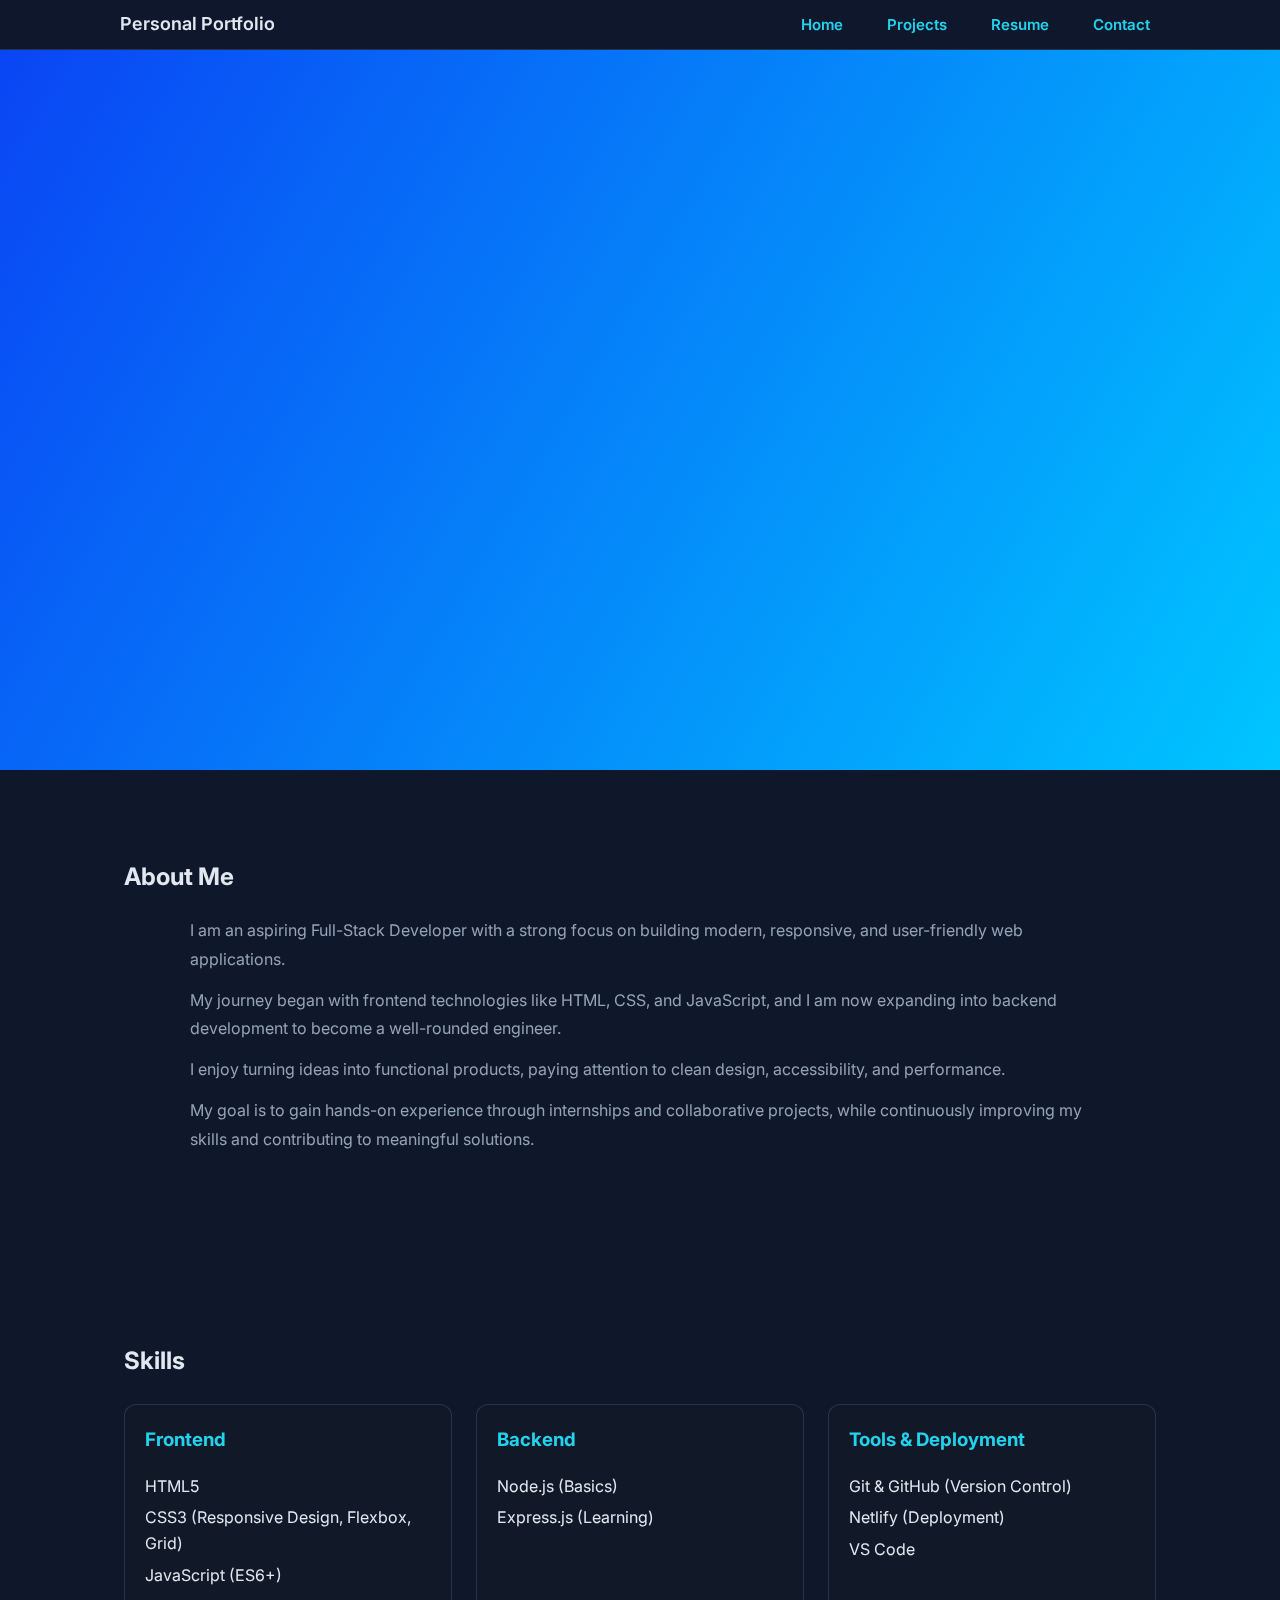
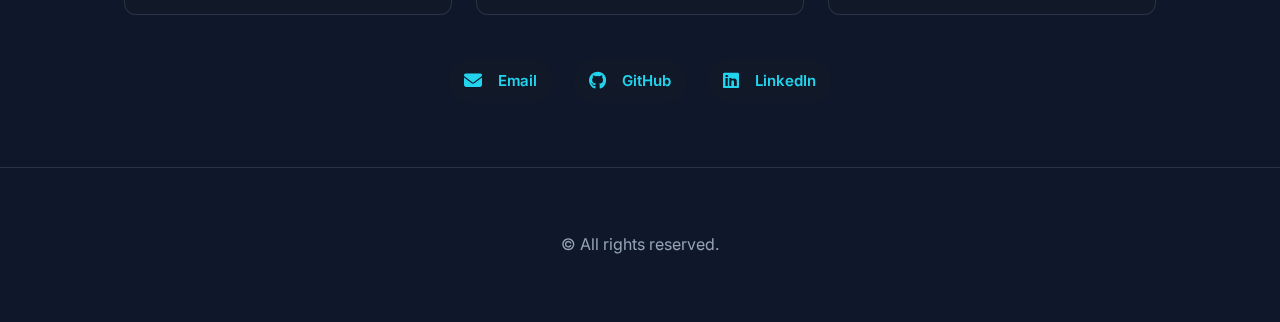
<file: Index.html>
<!DOCTYPE html>
<html lang="en">
<head>
  <meta charset="UTF-8" />
  <meta name="viewport" content="width=device-width, initial-scale=1" />
  <title>Full-Stack Developer Portfolio</title>
  <meta name="description" content="Fasil — aspiring full-stack developer and frontend enthusiast. Projects, skills, and contact." />
  <link rel="stylesheet" href="style.css" />
  <link rel="stylesheet" href="https://cdnjs.cloudflare.com/ajax/libs/font-awesome/6.5.0/css/all.min.css">
  <link rel="icon" href="favicon.ico" />
  <link rel="preconnect" href="https://fonts.googleapis.com" />
  <link rel="preconnect" href="https://fonts.gstatic.com" crossorigin />
  <link href="https://fonts.googleapis.com/css2?family=Inter:wght@400;600;700&display=swap" rel="stylesheet" />
</head>
<body>
  
  <a class="skip-link" href="#main">Skip to content</a>

  
  <header class="site-header">
    <nav class="nav container" aria-label="Primary">
      <button class="nav-toggle" aria-expanded="false" aria-controls="nav-menu">
  <span class="hamburger"></span>
</button>
      <a class="brand" href="index.html">Personal Portfolio</a>
      
      <ul id="nav-menu" class="nav-menu">
        <li><a href="index.html">Home</a></li>
        <li><a href="project.html">Projects</a></li>
        <li><a href="resume.html">Resume</a></li>
        <li><a href="contact.html">Contact</a></li>
      </ul>
    </nav>
  </header>

<script>
  const currentPage = window.location.pathname.split("/").pop(); 
  const navLinks = document.querySelectorAll(".nav-menu a");

  navLinks.forEach(link => {
    if (link.getAttribute("href") === currentPage) {
      link.classList.add("active");
    }
  });
</script>

  <main id="main">
    
    <section id="hero" class="hero">
      <div class="container hero-inner">
        <h1 class="fade-in">Hi, I'm FASIL KT 🍉</h1>
        <p class="fade-in delay">Aspiring Full-Stack Developer — Frontend Enthusiast</p>
        <div class="hero-buttons fade-in delay2">
          <a href="project.html" class="btn primary">View Projects</a>
          <a href="contact.html" class="btn outline">Contact Me</a>
        </div>
      </div>
    </section>

    
    <section id="about" class="section">
      <div class="container">
        <h2>About Me</h2>
        <p>
          I am an aspiring Full-Stack Developer with a strong focus on building modern, responsive, and user-friendly web applications.
        </p>
        <p>
          My journey began with frontend technologies like HTML, CSS, and JavaScript, and I am now expanding into backend development to become a well-rounded engineer.
        </p>
        <p>
          I enjoy turning ideas into functional products, paying attention to clean design, accessibility, and performance.
        </p>
        <p>
          My goal is to gain hands-on experience through internships and collaborative projects, while continuously improving my skills and contributing to meaningful solutions.
        </p>
      </div>
    </section>


    <section id="skills" class="section">
      <div class="container">
        <h2>Skills</h2>
        <div class="skills-grid">
          <div class="skill-category">
            <h3>Frontend</h3>
            <ul>
              <li>HTML5</li>
              <li>CSS3 (Responsive Design, Flexbox, Grid)</li>
              <li>JavaScript (ES6+)</li>
            </ul>
          </div>
          <div class="skill-category">
            <h3>Backend</h3>
            <ul>
              <li>Node.js (Basics)</li>
              <li>Express.js (Learning)</li>
            </ul>
          </div>
          <div class="skill-category">
            <h3>Tools & Deployment</h3>
            <ul>
              <li>Git & GitHub (Version Control)</li>
              <li>Netlify (Deployment)</li>
              <li>VS Code</li>
            </ul>
          </div>
        </div>
      </div>
      <div class="contact-links">
        <a href="mailto:mohdfasilkt@gmail.com"><i class="fa-solid fa-envelope"></i> Email</a>
        <a href="https://github.com/FASIL9544" target="_blank"><i class="fa-brands fa-github"></i> GitHub</a>
        <a href="https://www.linkedin.com/in/mohd-fasil-kt-0aa1b822a?utm_source=share&utm_campaign=share_via&utm_content=profile&utm_medium=ios_app" target="_blank"><i class="fa-brands fa-linkedin"></i> LinkedIn</a>
      </div>
    </section>
  </main>

  <footer class="site-footer">
    <div class="container">
      <p>© <span id="year"></span> All rights reserved.</p>
    </div>
  </footer>
  <script>
  const navToggle = document.querySelector('.nav-toggle');
  const navMenu = document.getElementById('nav-menu');

  navToggle.addEventListener('click', () => {
    const expanded = navToggle.getAttribute('aria-expanded') === 'true';
    navToggle.setAttribute('aria-expanded', !expanded);
    navMenu.classList.toggle('open');
  });
</script>
<script src="script.js"></script>


</body>
</html>
</file>
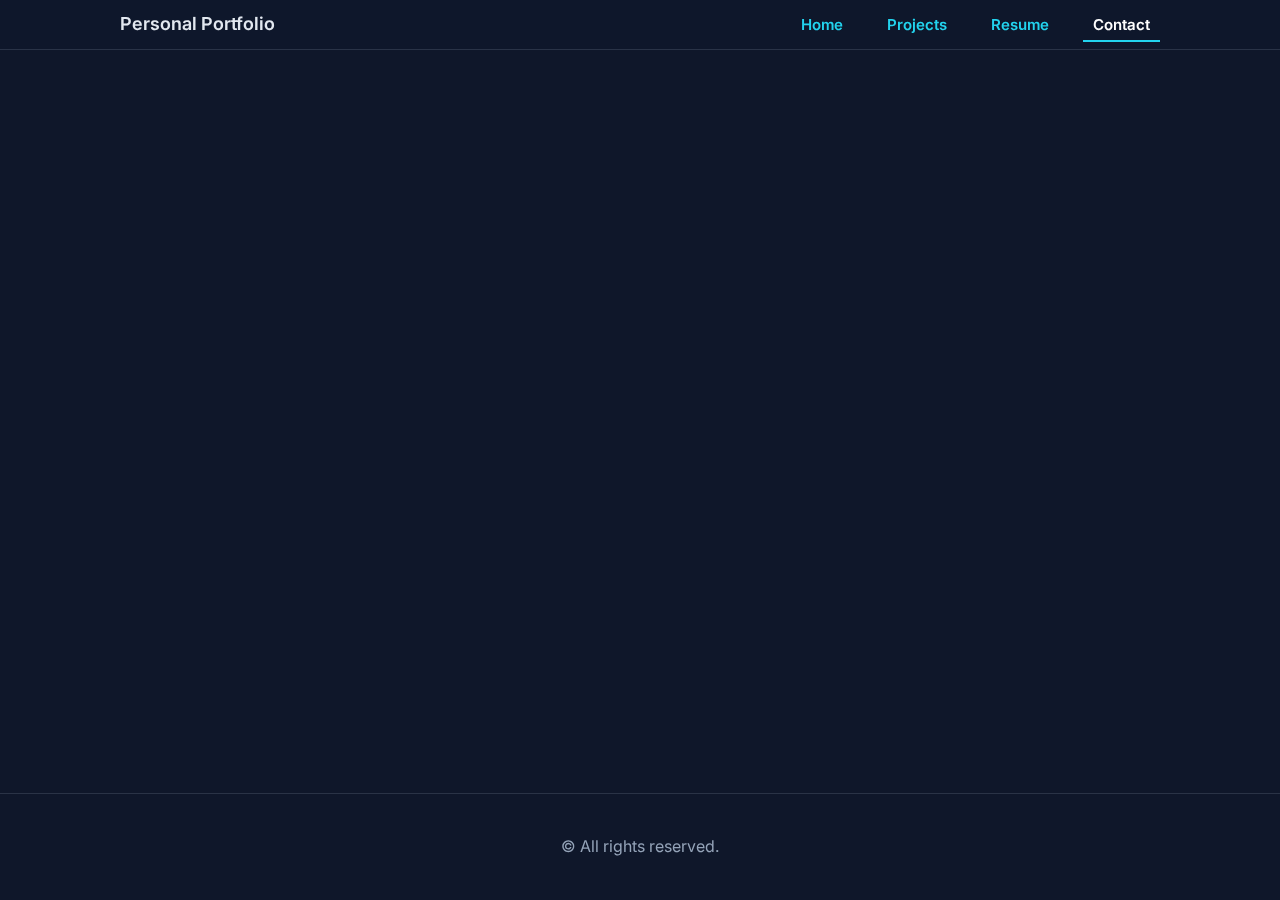
<file: contact.html>
<!DOCTYPE html>
<html lang="en">
<head>
  <meta charset="UTF-8">
  <meta name="viewport" content="width=device-width, initial-scale=1" />
  <title>Contact - Fasil</title>
  <link rel="stylesheet" href="style.css">
  <link rel="stylesheet" href="https://cdnjs.cloudflare.com/ajax/libs/font-awesome/6.5.0/css/all.min.css">
  <link rel="icon" href="favicon.ico" />
  <link rel="preconnect" href="https://fonts.googleapis.com" />
  <link rel="preconnect" href="https://fonts.gstatic.com" crossorigin />
  <link href="https://fonts.googleapis.com/css2?family=Inter:wght@400;600;700&display=swap" rel="stylesheet" />
</head>
<body>
  
  <header class="site-header">
    <nav class="nav container" aria-label="Primary">
      <a class="brand" href="index.html">Personal Portfolio</a>
       <button class="nav-toggle" aria-expanded="false" aria-controls="nav-menu">
      <span class="hamburger"></span>
    </button>
      <ul id="nav-menu" class="nav-menu">
        <li><a href="index.html">Home</a></li>
        <li><a href="project.html">Projects</a></li>
        <li><a href="resume.html">Resume</a></li>
        <li><a href="contact.html" class="active">Contact</a></li>
      </ul>
    </nav>
  </header>

  
  <section id="contact" class="section contact-card">
    <div class="container">
      <h2>Contact Me</h2>
      <form id="contact-form" name="contact" method="POST" netlify action="/thank-you.html" class="contact-form">
         <input type="hidden" name="form-name" value="contact" />
  
        <label for="name">Your Name</label>
        <input id="name" name="name" type="text" required />

        <label for="email">Your Email</label>
        <input type="email" id="email" name="email" required />

        <label for="message">Your Message</label>
        <textarea id="message" name="message" rows="5" required></textarea>

        <button type="submit" class="btn primary">Send Message</button>
        <p id="form-status" class="form-status"></p>
      </form>

      
            <div class="contact-links">
        <a href="mailto:mohdfasilkt@gmail.com"><i class="fa-solid fa-envelope"></i> Email</a>
        <a href="https://github.com/FASIL9544" target="_blank"><i class="fa-brands fa-github"></i> GitHub</a>
        <a href="https://www.linkedin.com/in/mohd-fasil-kt-0aa1b822a?utm_source=share&utm_campaign=share_via&utm_content=profile&utm_medium=ios_app" target="_blank"><i class="fa-brands fa-linkedin"></i> LinkedIn</a>
      </div>
    </div>
  </section>

  <footer class="site-footer">
    <p>&copy; All rights reserved.</p>
  </footer>
  <script>
  const navToggle = document.querySelector('.nav-toggle');
  const navMenu = document.getElementById('nav-menu');

  navToggle.addEventListener('click', () => {
    const expanded = navToggle.getAttribute('aria-expanded') === 'true';
    navToggle.setAttribute('aria-expanded', !expanded);
    navMenu.classList.toggle('open'); 
  });
  </script>
  
  <script>
    const form = document.getElementById("contact-form");
    const status = document.getElementById("form-status");

    form.addEventListener("submit", function(e) {
     status.textContent = "Thanks! Your message has been sent.";
      status.classList.add("active");
      setTimeout(() => status.classList.remove("active"), 4000);
    });
  </script>
  <script src="script.js"></script>

</body>
</html>
</file>
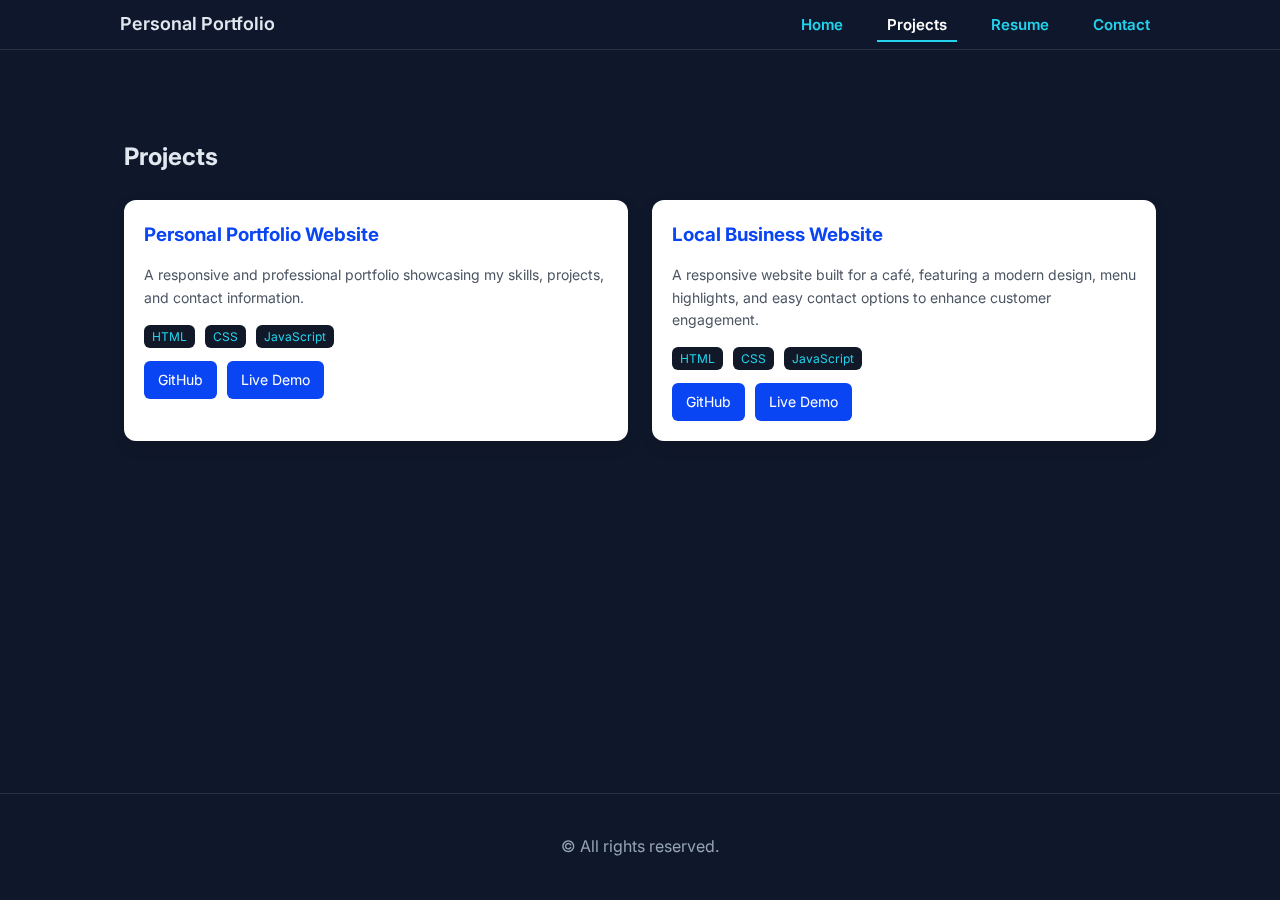
<file: project.html>
<!DOCTYPE html>
<html lang="en">
<head>
  <meta charset="UTF-8" />
  <meta name="viewport" content="width=device-width, initial-scale=1" />
  <title>Projects - Fasil</title>
  <link rel="stylesheet" href="style.css" />
  <link rel="icon" href="favicon.ico" />
  <link rel="preconnect" href="https://fonts.googleapis.com" />
  <link rel="preconnect" href="https://fonts.gstatic.com" crossorigin />
  <link href="https://fonts.googleapis.com/css2?family=Inter:wght@400;600;700&display=swap" rel="stylesheet" />
</head>
<body>
  
  <header class="site-header">
    <nav class="nav container" aria-label="Primary">
      <a class="brand" href="index.html">Personal Portfolio</a>
      <button class="nav-toggle" aria-expanded="false" aria-controls="nav-menu">
       <span class="hamburger"></span>
       </button>
      <ul id="nav-menu" class="nav-menu">
        <li><a href="index.html">Home</a></li>
        <li><a href="project.html">Projects</a></li>
        <li><a href="resume.html">Resume</a></li>
        <li><a href="contact.html">Contact</a></li>
      </ul>
    </nav>
  </header>

<script>
  const currentPage = window.location.pathname.split("/").pop(); 
  const navLinks = document.querySelectorAll(".nav-menu a");

  navLinks.forEach(link => {
    if (link.getAttribute("href") === currentPage) {
      link.classList.add("active");
    }
  });
</script>

  
 <section id="projects" class="section">
  <div class="container">
    <h2>Projects</h2>
    <div class="projects-container">

      
      <article class="project-card">
        <h3>Personal Portfolio Website</h3>
        <p>A responsive and professional portfolio showcasing my skills, projects, and contact information.</p>
        <div class="tech-tags">
          <span class="tag">HTML</span>
          <span class="tag">CSS</span>
          <span class="tag">JavaScript</span>
        </div>
        <div class="project-links">
          <a href="https://github.com/FASIL9544/FUTURE_FS_01" target="_blank">GitHub</a>
          <a href="https://lucent-creponne-9d60e2.netlify.app/" target="_blank">Live Demo</a>
        </div>
      </article>

      
      <article class="project-card">
        <h3>Local Business Website</h3>
        <p>A responsive website built for a café, featuring a modern design, menu highlights, and easy contact options to enhance customer engagement.</p>
        <div class="tech-tags">
          <span class="tag">HTML</span>
          <span class="tag">CSS</span>
          <span class="tag">JavaScript</span>
        </div>
        <div class="project-links">
         <a href="https://github.com/FASIL9544/FUTURE_FS_03" target="_blank">GitHub</a>
          <a href="https://websitte95.netlify.app/" target="_blank">Live Demo</a>
        </div>
      </article>

    </div>
  </div>
</section>

<footer class="site-footer">
    <p>&copy; All rights reserved.</p>
  </footer>
<script>
  const navToggle = document.querySelector('.nav-toggle');
  const navMenu = document.getElementById('nav-menu');

  navToggle.addEventListener('click', () => {
    const expanded = navToggle.getAttribute('aria-expanded') === 'true';
    navToggle.setAttribute('aria-expanded', !expanded);
    navMenu.classList.toggle('open'); 
  });
</script>
<script src="script.js"></script>
</body>
</html>
</file>
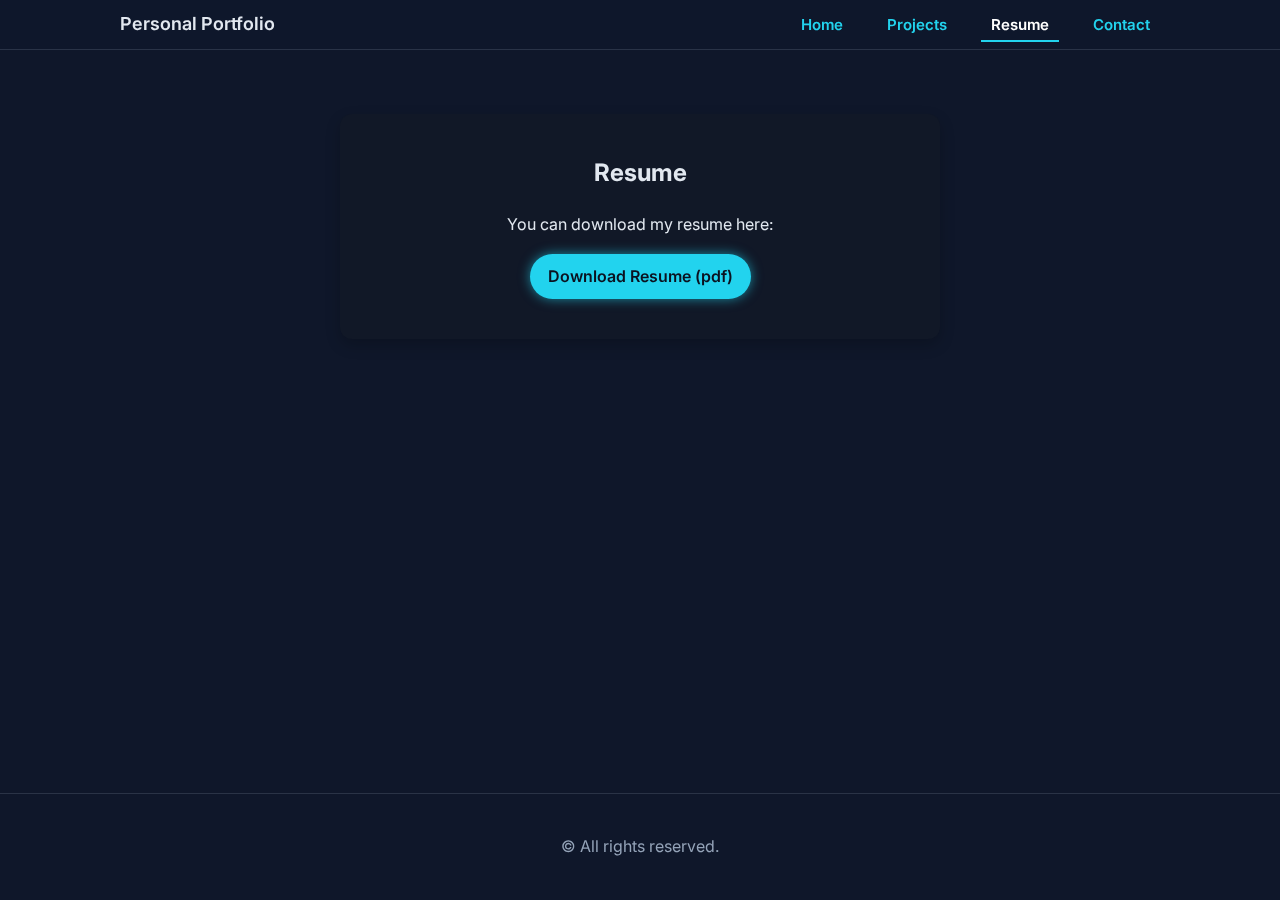
<file: resume.html>
<!DOCTYPE html>
<html lang="en">
<head>
  <meta charset="UTF-8" />
  <meta name="viewport" content="width=device-width, initial-scale=1" />
  <title>resume - Fasil</title>
  <link rel="stylesheet" href="style.css" />
  <link rel="icon" href="favicon.ico" />
  <link rel="preconnect" href="https://fonts.googleapis.com" />
  <link rel="preconnect" href="https://fonts.gstatic.com" crossorigin />
  <link href="https://fonts.googleapis.com/css2?family=Inter:wght@400;600;700&display=swap" rel="stylesheet" />
</head>
<body>
  
  <header class="site-header">
    <nav class="nav container" aria-label="Primary">
      <a class="brand" href="index.html">Personal Portfolio</a>
       <button class="nav-toggle" aria-expanded="false" aria-controls="nav-menu">
      <span class="hamburger"></span>
    </button>
      <ul id="nav-menu" class="nav-menu">
        <li><a href="index.html">Home</a></li>
        <li><a href="project.html">Projects</a></li>
        <li><a href="resume.html" class="active">Resume</a></li>
        <li><a href="contact.html">Contact</a></li>
      </ul>
    </nav>
  </header>

<script>
  const currentPage = window.location.pathname.split("/").pop(); 
  const navLinks = document.querySelectorAll(".nav-menu a");

  navLinks.forEach(link => {
    if (link.getAttribute("href") === currentPage) {
      link.classList.add("active");
    }
  });
</script>

  
  <section id="resume" class="section">
    <div class="container resume-card">
      <h2>Resume</h2>
      <p>You can download my resume here:</p>
      <a href="Fasilkt.resume.pdf" class="btn primary" download>
       <i class="fas fa-download"></i> Download Resume (pdf)</a>
    </div>
  </section>
  <br>
  <br><br>
  <footer class="site-footer">
    <p>© All rights reserved.</p>
  </footer>
   
 <script>
  const navToggle = document.querySelector('.nav-toggle');
  const navMenu = document.getElementById('nav-menu');

  navToggle.addEventListener('click', () => {
    const expanded = navToggle.getAttribute('aria-expanded') === 'true';
    navToggle.setAttribute('aria-expanded', !expanded);
    navMenu.classList.toggle('open');
  });
</script>
<script src="script.js"></script>
</body>
</html>
</file>
<file: style.css>
:root {
--bg: #0f172a;
  --text: #e2e8f0;
  --muted: #94a3b8;
  --accent: #22d3ee;
  --card: #111827;
  --white: #ffffff;
  --blue: #0a45f4;
  --dark-blue: #0088cc;
}

* { box-sizing: border-box; }
html, body { height: 100%; margin: 0; }
body {
  font-family: Inter, system-ui, -apple-system, Segoe UI, Roboto, Arial, sans-serif;
  background: var(--bg);
  color: var(--text);
  line-height: 1.6;
}

a { color: var(--accent); text-decoration: none; }
img { max-width: 100%; display: block; border-radius: 8px; }
.container { max-width: 1080px; margin: 0 auto; padding: 24px; }


.skip-link {
  position: absolute; left: -999px; top: -999px;
}
.skip-link:focus {
  left: 16px; top: 16px;
  background: var(--accent); color: #0b1220;
  padding: 8px 12px; border-radius: 6px;
}


.site-header {
  position: sticky; top: 0; z-index: 50;
  backdrop-filter: saturate(180%) blur(8px);
  background: rgba(15, 23, 42, 0.95);
  border-bottom: 1px solid rgba(148,163,184,.2);
  padding: 10px 0;
}

.nav {
  display: flex; align-items: center; justify-content: space-between;
  max-width: 1080px; margin: 0 auto; padding: 0 20px;
}

.nav-menu {
  display: none;
  flex-direction: column;
  gap: 16px;
  background: #111;
  padding: 16px;
}


.nav-menu.active {
  display: flex;
}

.brand {
  font-weight: 600; font-size: 18px; color: var(--text);
}

.nav-menu {
  display: flex; gap: 20px;
  list-style: none; margin: 0; padding: 0;
}

.nav-menu a {
  color: var(--accent);
  font-weight: 600;
  font-size: 15px;
  padding: 6px 10px;
  transition: color 0.3s ease, border-bottom 0.3s ease;
}

.nav-menu a:hover {
  color: var(--white);
  border-bottom: 2px solid var(--accent);
}

.nav-menu a.active {
  color: var(--white);
  border-bottom: 2px solid var(--accent);
}

@media (max-width: 768px) {
  .nav-toggle {
    dispaly: inline-block;
    background: var(--card);
    color: var(--text);
    border: 1px solid rgba(148,163,184,.3);
    border-radius: 8px;
    padding: 8px 12px;
    cursor: pointer;
  }

  .nav-menu {
    max-height: 0;              
    overflow: hidden;           
    flex-direction: column;
    gap: 12px;
    margin-top: 12px;
    transition: max-height 0.4s ease, opacity 0.4s ease;
    opacity: 0;
  }

  .nav-menu.open {
    max-height: 300px;     
    opacity: 1;
  }
}
@media (min-width: 768px) {
  .nav-menu {
    display: flex !important;
    flex-direction: row;
    gap: 24px;
    background: none;
    opacity: 1;
    padding: 0;
  }

  .nav-toggle {
    display: none !important;
    margin-left: auto; 
  }
}


.nav-toggle {
  margin-left: auto;
  background: var(--card);
  color: var(--text);
  border: 1px solid rgba(148,163,184,.3);
  border-radius: 8px;
  padding: 8px 12px;
  cursor: pointer;
}


.hamburger {
  display: block;
  width: 25px;
  height: 2px;
  background-color: #fff;
  position: relative;
}

.hamburger::before,
.hamburger::after {
  content: "";
  position: absolute;
  width: 25px;
  height: 2px;
  background-color: #fff;
  left: 0;
}

.hamburger::before {
  top: -8px;
}

.hamburger::after {
  top: 8px;
}

.btn {
  display: inline-block;
  padding: 10px 18px;
  border-radius: 999px;
  font-weight: 600;
  transition: transform .2s ease, background .2s ease;
}
.btn.primary { background: var(--accent); color: #0b1220; }
.btn.outline { border: 2px solid var(--accent); color: var(--accent); }
.btn:hover { transform: translateY(-2px); }


.hero {
  min-height: 80vh;
  background: linear-gradient(120deg, var(--blue), #00c6ff);
  color: var(--white);
  display: grid; place-items: center;
  text-align: center;
}
.hero-inner { padding: 48px 0; }
.hero h1 { font-size: clamp(32px, 6vw, 56px); margin: 0; }
.hero p { font-size: clamp(16px, 2.5vw, 22px); margin: 16px 0 28px; }
.hero-buttons { display: flex; gap: 12px; justify-content: center; flex-wrap: wrap; }


.section { padding: 64px 0; }
.section h2 { margin-top: 0; }

#about p {
  max-width: 900px;
  margin: 12px auto;
  font-size: 16px;
  line-height: 1.8;
  color: var(--muted);
}


.skills-grid {
  display: grid;
  gap: 24px;
  grid-template-columns: repeat(auto-fit, minmax(220px, 1fr));
  margin-top: 24px;
}
.skill-category {
  background: var(--card);
  border: 1px solid rgba(148,163,184,.2);
  border-radius: 12px;
  padding: 20px;
}
.skill-category h3 { margin-top: 0; color: var(--accent); }
.skill-category ul { list-style: none; padding: 0; margin: 12px 0 0; }
.skill-category li { margin: 6px 0; color: var(--text); }


.projects-container {
  display: grid; gap: 24px;
  grid-template-columns: repeat(auto-fit, minmax(300px, 1fr));
  margin-top: 24px;
}
.project-card {
  background: var(--white); color: #1f2937;
  padding: 20px; border-radius: 12px;
  box-shadow: 0 6px 15px rgba(0,0,0,0.1);
  transition: transform .2s ease;
}
.project-card:hover { transform: translateY(-6px);box-shadow: 0 8px 20px rgba(0,0,0,0.15);
}
.project-card h3 { margin: 0 0 8px; color: var(--blue); }
.project-card p { font-size: 14px; color: #4b5563; }
.project-links { margin-top: 12px; display: flex; gap: 10px; flex-wrap: wrap; }
.project-links a {
  background: var(--blue); color: var(--white);
  padding: 8px 14px; border-radius: 6px; font-size: 14px;
}
.tech-tags {
  margin: 12px 0;
}

.tag {
  background: var(--card);
  color: var(--accent);
  padding: 4px 8px;
  border-radius: 6px;
  font-size: 12px;
  margin-right: 6px;
}
.status-badge {
  display: inline-block;
  background: #fbbf24;
  color: #1f2937;
  padding: 4px 8px;
  border-radius: 6px;
  font-size: 12px;
}

.coming-soon { color: #fff; background: #9ca3af;
}

 
#contact h2 {
  text-align: center;
  margin-bottom: 24px;
}
 
.contact-card {
  background: var(--card);
  border-radius: 12px;
  padding: 40px;
  box-shadow: 0 6px 15px rgba(0,0,0,0.2);
}


.contact-form {
  display: flex;
  flex-direction: column;
  gap: 16px;
  max-width: 600px;
  margin: 0 auto;
}

.contact-form label {
  font-weight: 600;
}

.contact-form input,
.contact-form textarea {
  padding: 10px;
  border: 1px solid #cbd5e1;
  border-radius: 6px;
  font-size: 15px;
  background: var(--white);
  color: #1f2937;
}

  .contact-form textarea {
  resize: vertical;
  min-height: 120px;
}

.contact-form button {
  background: var(--accent);
  color: #0b1220;
  border: none;
  border-radius: 6px;
  padding: 10px 16px;
  font-weight: 600;
  cursor: pointer;
  transition: transform 0.2s ease, background 0.3s ease;
}

.contact-form button:hover {
  background: var(--blue);
  color: var(--white);
  transform: translateY(-2px);
}


.form-status {
  display: none;
  margin-top: 8px;
  color: var(--accent);
  font-weight: 600;
}
.form-status.active {
  display: block;
}


.contact-links {
  margin-top: 20px;
  display: flex;
  gap: 20px;
  flex-wrap: wrap;
  justify-content: center;
  align-items: center;
}

.contact-links a {
  color: var(--accent);
  font-weight: 600;
  text-decoration: none;
  display: flex;
  align-items: center;
  gap: 8px;
  padding: 10px 16px;
  border-radius: 30px;
  background: var(--card); 
  color: var(--accent);  
  font-weight: 600;
  font-size: 15px;
  text-decoration: none;
  transition: color 0.3s ease;
}

.contact-links a:hover {
  color: var(--white);
}

.contact-links i {
  margin-right: 8px;
  font-size: 18px;
}

.contact-links a:nth-child(1):hover { 
  background: #ea4335; 
  color: #fff; 
}

.contact-links a:nth-child(2):hover { 
  background: #333;      
  color: #fff; 
}

.contact-links a:nth-child(3):hover { 
  background: #0a66c2;   
  color: #fff; 
}



.site-footer {
  border-top: 1px solid rgba(148,163,184,.2);
  padding: 24px 0;
  text-align: center;
  color: var(--muted);
}


.resume-card {
  background: var(--card);
  border-radius: 12px;
  padding: 40px;
  box-shadow: 0 6px 15px rgba(0,0,0,0.2);
  text-align: center;       
  max-width: 600px;         
  margin: 0 auto;           
}
iframe {
  max-width: 100%;
  height: auto;
}


.fade-in { opacity: 0; transform: translateY(8px); animation: fadeIn 0.9s ease forwards; }
.delay { animation-delay: 0.4s; }
.delay2 { animation-delay: 0.8s; }
@keyframes fadeIn { to { opacity: 1; transform: translateY(0); } }


.contact-card {
  animation: fadeInUp 0.8s ease forwards;
  opacity: 0;
}

@keyframes fadeInUp {
  from {
    opacity: 0;
    transform: translateY(20px);
  }
  to {
    opacity: 1;
    transform: translateY(0);
  }
}


@media (max-width: 480px) {
  .contact-links {
    flex-direction: column;
    gap: 12px;
  }
}


.thank-text {
  font-size: 18px;
  color: var(--muted);
  margin: 16px 0 24px;
  text-align: center;
}


.btn.primary {
  background: var(--accent);
  color: #0b1220;
  box-shadow: 0 0 12px rgba(34, 211, 238, 0.6);
  transition: transform 0.2s ease, box-shadow 0.3s ease;
}

.btn.primary:hover {
  background: var(--blue);
  color: var(--white);
  transform: translateY(-2px);
  box-shadow: 0 0 18px rgba(0, 119, 255, 0.8);
}


html, body {
  height: 100%;
  margin: 0;
  display: flex;
  flex-direction: column;
}


.site-footer {
  margin-top: auto;
  border-top: 1px solid rgba(148,163,184,.2);
  padding: 24px 0;
  text-align: center;
  color: var(--muted);
}
</file>
